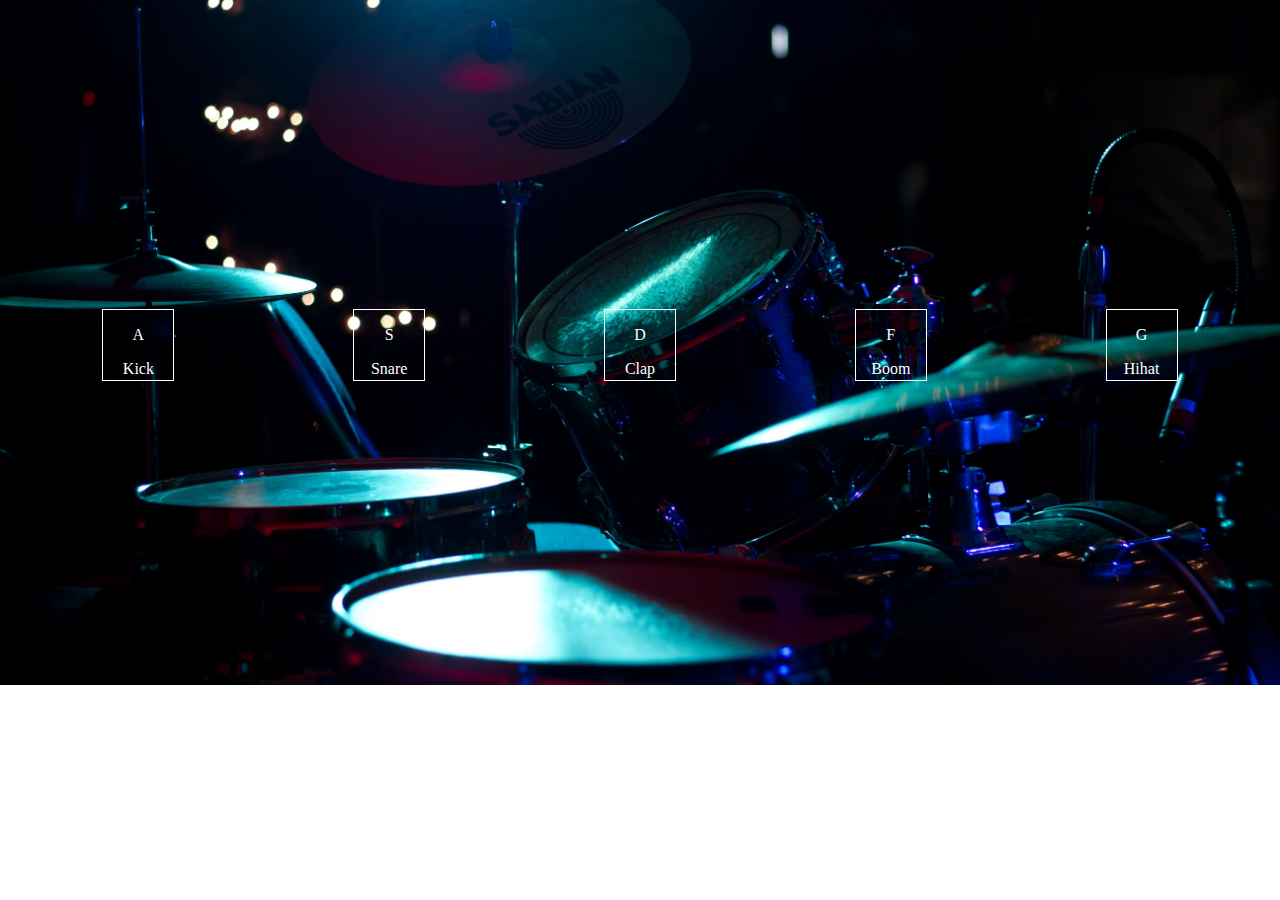
<file: 1-drumkit/index.html>
<!DOCTYPE html>
<html lang="en">
<head>
    <meta charset="UTF-8">
    <meta http-equiv="X-UA-Compatible" content="IE=edge">
    <meta name="viewport" content="width=device-width, initial-scale=1.0">
    <link rel="stylesheet" href="style.css">
    <title>DrumKit</title>
</head>
<body class="image">
    <div class='touches'>
        <div data-key="65" class='touche'>
            <p>A</p>
            <span>Kick</span>
        </div>
        <div data-key="83" class='touche'>
            <p>S</p>
            <span>Snare</span>
        </div>
        <div data-key="68" class='touche'>
            <p>D</p>
            <span>Clap</span>
        </div>
        <div data-key="70" class='touche'>
            <p>F</p>
            <span>Boom</span>
        </div>
        <div data-key="71" class='touche'>
            <p>G</p>
            <span>Hihat</span>
        </div>
    </div>    

    <audio data-key="65" src="sounds/kick.wav"></audio>
    <audio data-key="83" src="sounds/snare.wav"></audio>
    <audio data-key="68" src="sounds/clap.wav"></audio>
    <audio data-key="70" src="sounds/boom.wav"></audio>
    <audio data-key="71" src="sounds/hihat.wav"></audio>

    <script>
        window.addEventListener('keydown', function (e) {
            const audio = document.querySelector(`audio[data-key="${e.keyCode}"]`)
            const touche = document.querySelector(`.touche[data-key="${e.keyCode}"]`)
            if (!audio) return;
            audio.currentTime = 0;
            audio.play();
            touche.classList.add('playing')
            // console.log(audio)
        })

        function removeTransition(e) {
            if(e.propertyName !== 'transform') return;
            console.log(e.propertyName)
            this.classList.remove('playing');
            console.log(this)
        }

        const touches = document.querySelectorAll('.touche');
        touches.forEach(touche =>  touche.addEventListener('transitionend', removeTransition));

    </script>
</body>


</html>
</file>
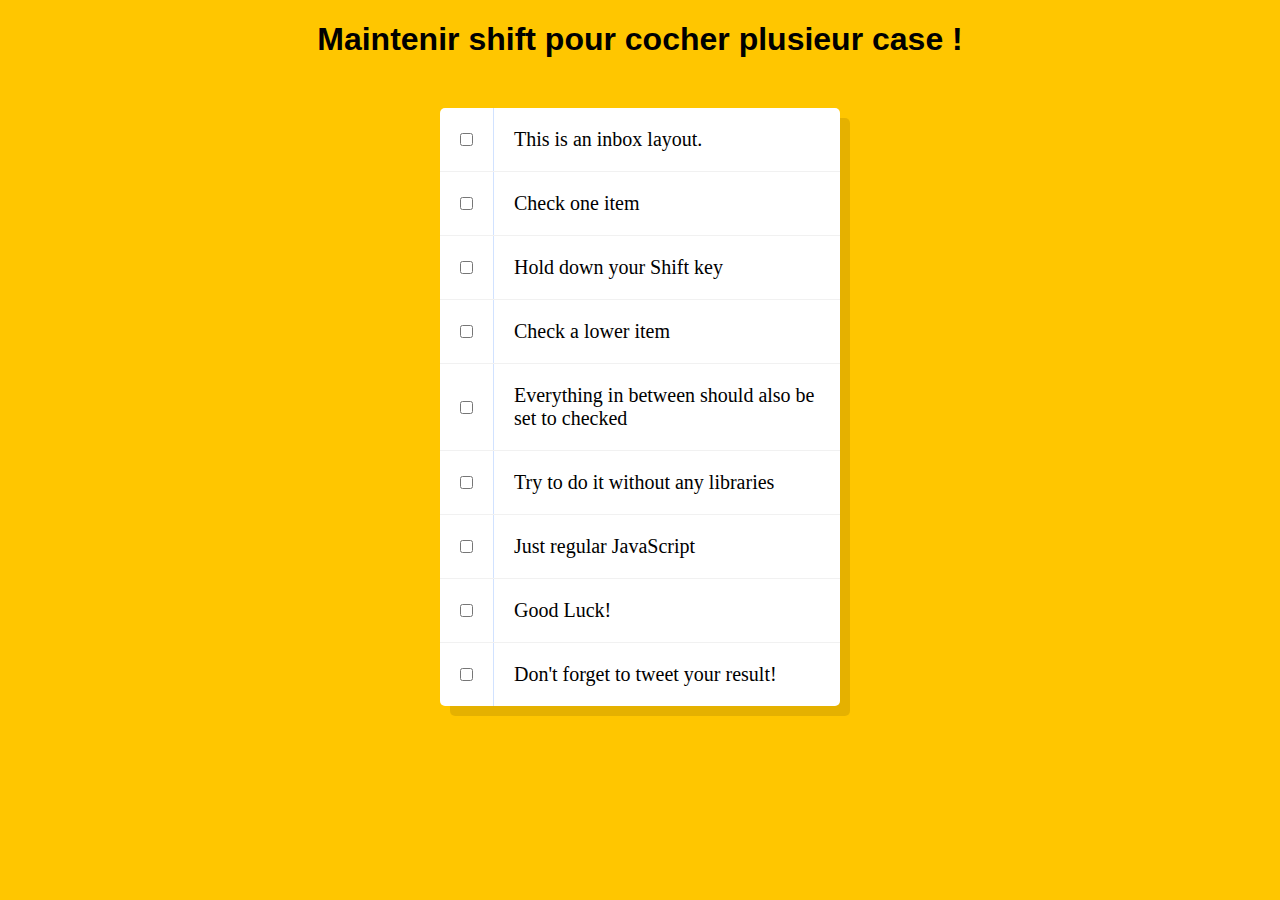
<file: 10-checkbox/index.html>
<!DOCTYPE html>
<html lang="en">
<head>
    <meta charset="UTF-8">
    <meta http-equiv="X-UA-Compatible" content="IE=edge">
    <meta name="viewport" content="width=device-width, initial-scale=1.0">
    <link rel="stylesheet" href="style.css">
    <title>Hold shift Checkbox</title>
</head>
<body>
    <h1>Maintenir shift pour cocher plusieur case !</h1>
    <div class="inbox">
        <div class="item">
            <input type="checkbox">
            <p>This is an inbox layout.</p>
        </div>
        <div class="item">
            <input type="checkbox">
            <p>Check one item</p>
        </div>
        <div class="item">
            <input type="checkbox">
            <p>Hold down your Shift key</p>
        </div>
        <div class="item">
            <input type="checkbox">
            <p>Check a lower item</p>
        </div>
        <div class="item">
            <input type="checkbox">
            <p>Everything in between should also be set to checked</p>
        </div>
        <div class="item">
            <input type="checkbox">
            <p>Try to do it without any libraries</p>
        </div>
        <div class="item">
            <input type="checkbox">
            <p>Just regular JavaScript</p>
        </div>
        <div class="item">
            <input type="checkbox">
            <p>Good Luck!</p>
        </div>
        <div class="item">
            <input type="checkbox">
            <p>Don't forget to tweet your result!</p>
        </div>
    </div>

    <script src="script.js"></script>  
</body>
</html>
</file>
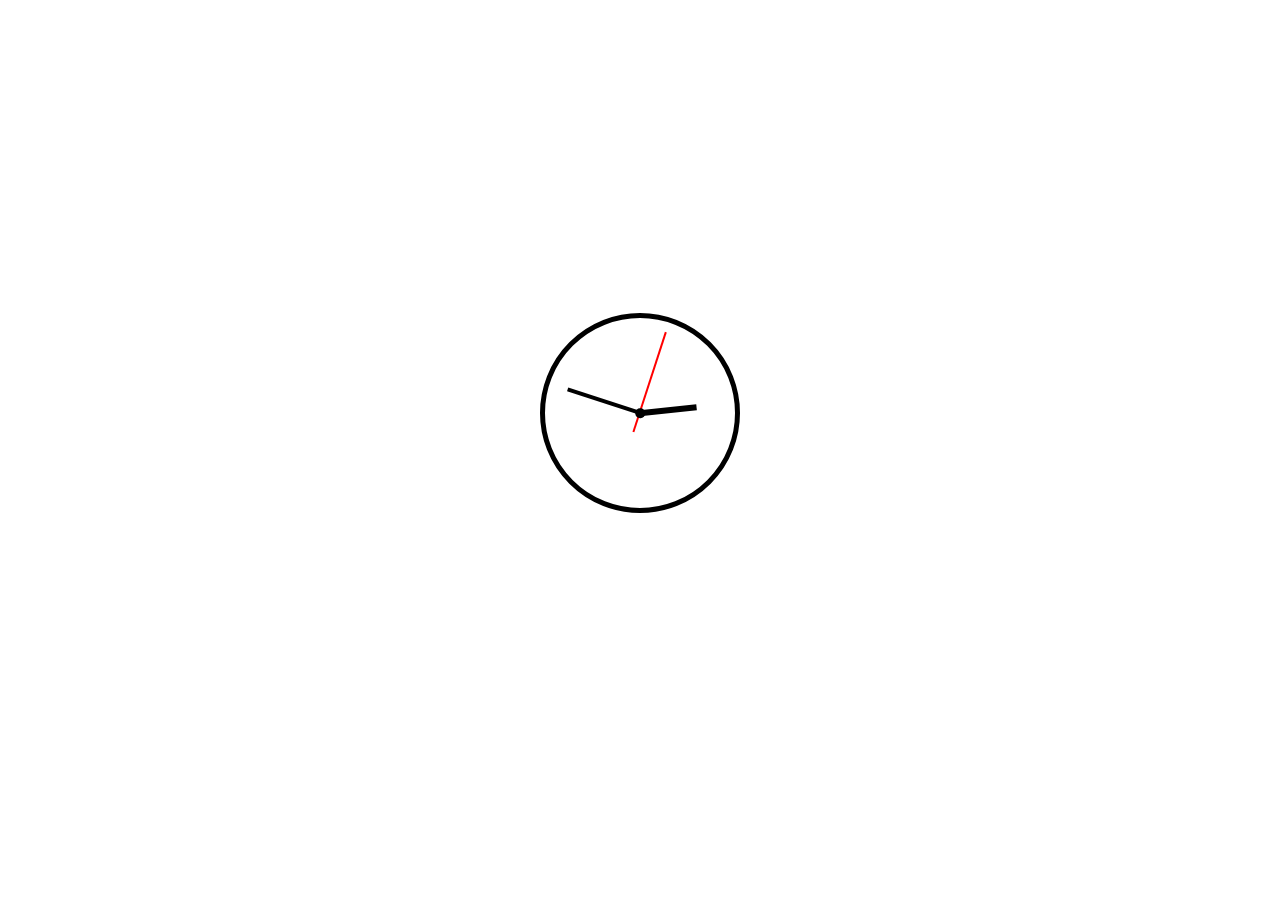
<file: 2-clock/index.html>
<!DOCTYPE html>
<html lang="en">
<head>
    <meta charset="UTF-8">
    <meta http-equiv="X-UA-Compatible" content="IE=edge">
    <meta name="viewport" content="width=device-width, initial-scale=1.0">
    <link rel="stylesheet" href="style.css">
    <title>Clock</title>
</head>
<body>
    <div  class="coutour">
        <div class="pinHologe"></div>
        <div class="ctnHeure">
            <div class="hours"></div>
        </div>
        <div class="ctnMinute">
            <div class="minutes"></div>
        </div>
        <div class="ctnSeconde">
            <div class="seconds"></div>
        </div>
    </div >
    <script src="script.js"></script> 
</body>
</html>
</file>
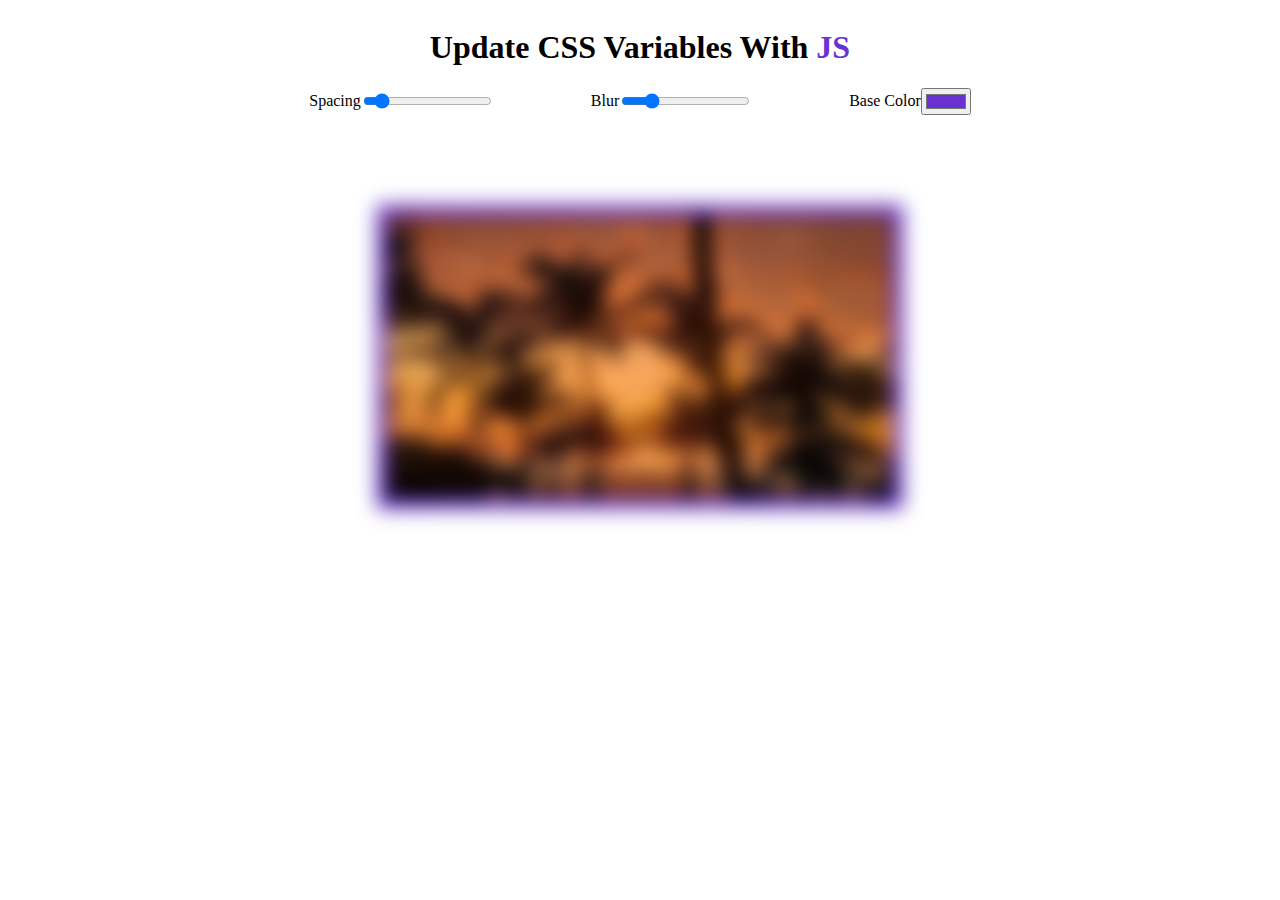
<file: 3-updateCss/index.html>
<!DOCTYPE html>
<html lang="en">
<head>
    <meta charset="UTF-8">
    <meta http-equiv="X-UA-Compatible" content="IE=edge">
    <meta name="viewport" content="width=device-width, initial-scale=1.0">
    <link rel="stylesheet" href="style.css">
    <title>Update Css</title>
</head>
<body>
    <h1>Update CSS Variables With <span class="color_js">JS</span></h1>
    <div class="controls">
        <div class="ctn_spacing">
            <label for="spacing">Spacing</label>
            <input type="range" min="0" max="100" value="10" name="spacing" id="spacing" data-sizing="px">
        </div>

        <div class="ctn_blur">
            <label for="blur">Blur</label>
            <input type="range" min="0" max="50" value="10" name="blur" id="blur" data-sizing="px">
        </div>

        <div class="ctn_color">
            <label for="color">Base Color</label>
            <input type="color" value="#6732d1" name="color" id="color">
        </div>
    </div>

    <img class="image_tree" src="./images/image.jpg" >

    <script src="script.js"></script>  
</body>
</html>
</file>
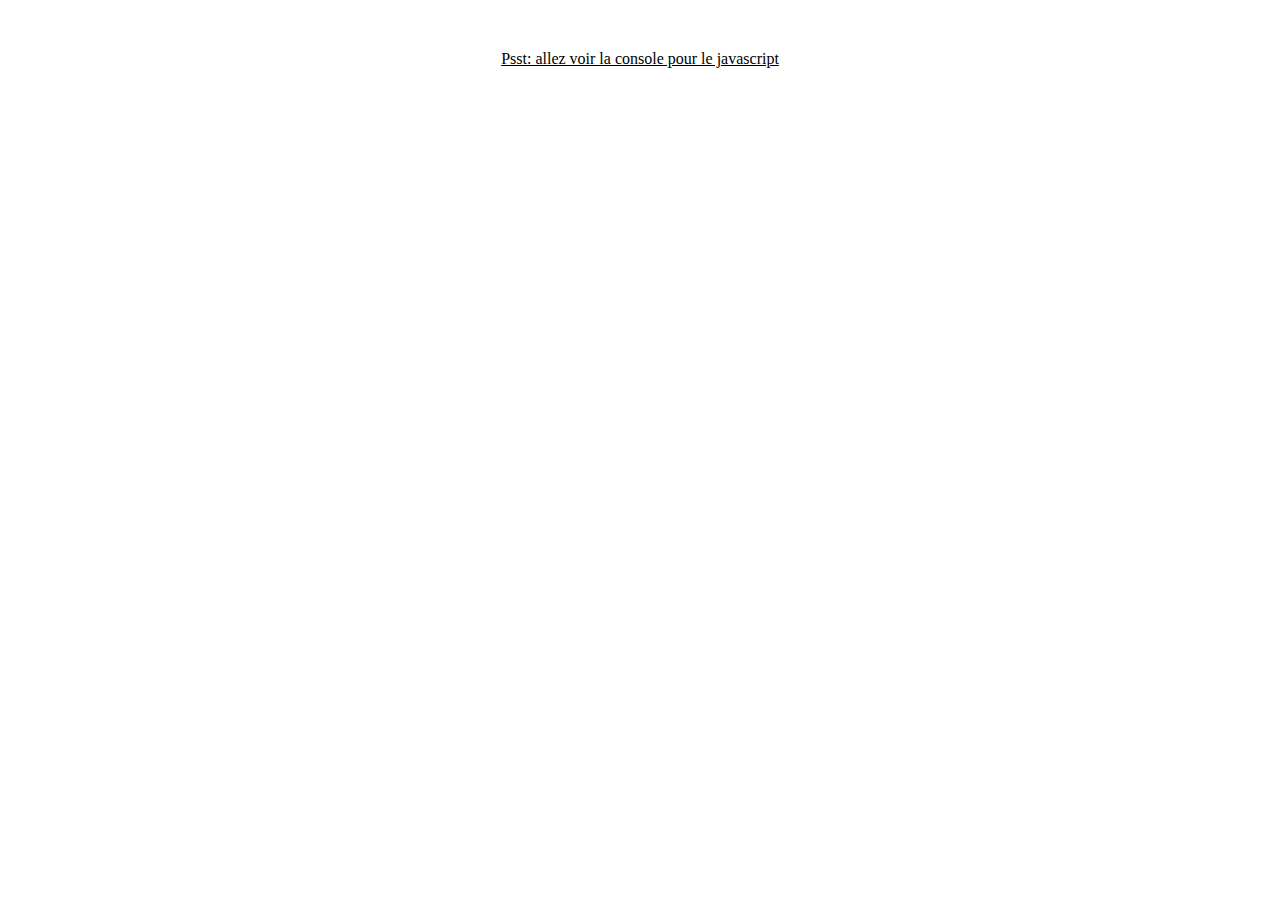
<file: 4-arrayCarodio1/index.html>
<!DOCTYPE html>
<html lang="en">
<head>
    <meta charset="UTF-8">
    <meta http-equiv="X-UA-Compatible" content="IE=edge">
    <meta name="viewport" content="width=device-width, initial-scale=1.0">
    <link rel="stylesheet" href="style.css">
    <title>Array Cardio 1</title>
</head>
<body>
    <p>Psst: allez voir la console pour le javascript</p>
    

    <script src="script.js"></script>  
</body>
</html>
</file>
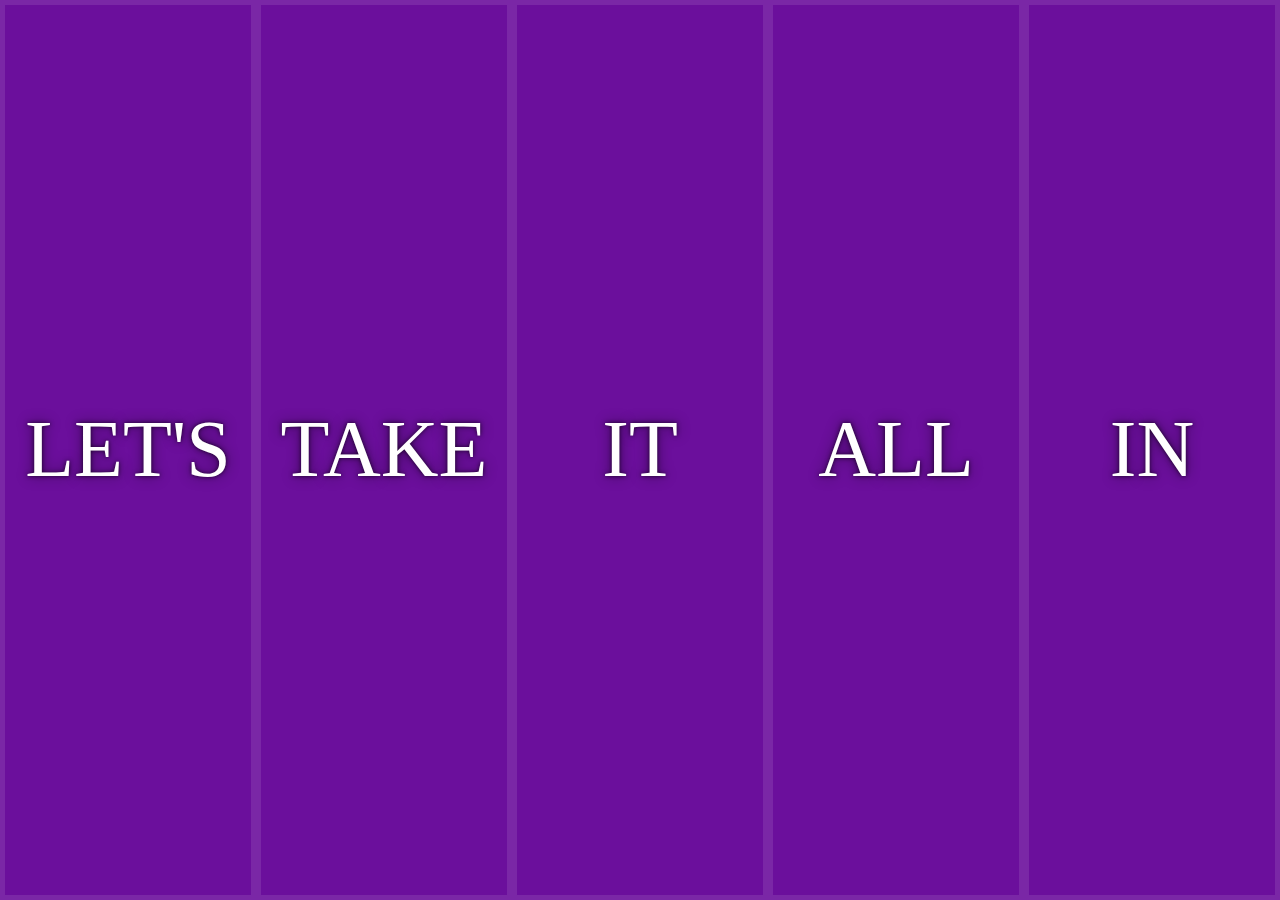
<file: 5-flexPanels/index.html>
<!DOCTYPE html>
<html lang="en">
<head>
    <meta charset="UTF-8">
    <meta http-equiv="X-UA-Compatible" content="IE=edge">
    <meta name="viewport" content="width=device-width, initial-scale=1.0">
    <link rel="stylesheet" href="style.css">
    <title>Flex panels</title>
</head>
<body>

    <div class="panels">
        <div class="panel panel1">
            <p>Hey</p>
            <p>Let's</p>
            <p>Dance</p>
        </div>
        <div class="panel panel2">
            <p>Give</p>
            <p>Take</p>
            <p>Receive</p>
        </div>
        <div class="panel panel3">
            <p>Experience</p>
            <p>It</p>
            <p>Today</p>
        </div>
        <div class="panel panel4">
            <p>Give</p>
            <p>All</p>
            <p>You can</p>
        </div>
        <div class="panel panel5">
            <p>Life</p>
            <p>In</p>
            <p>Motion</p>
        </div>
    </div>


    <script src="script.js"></script>  
</body>
</html>
</file>
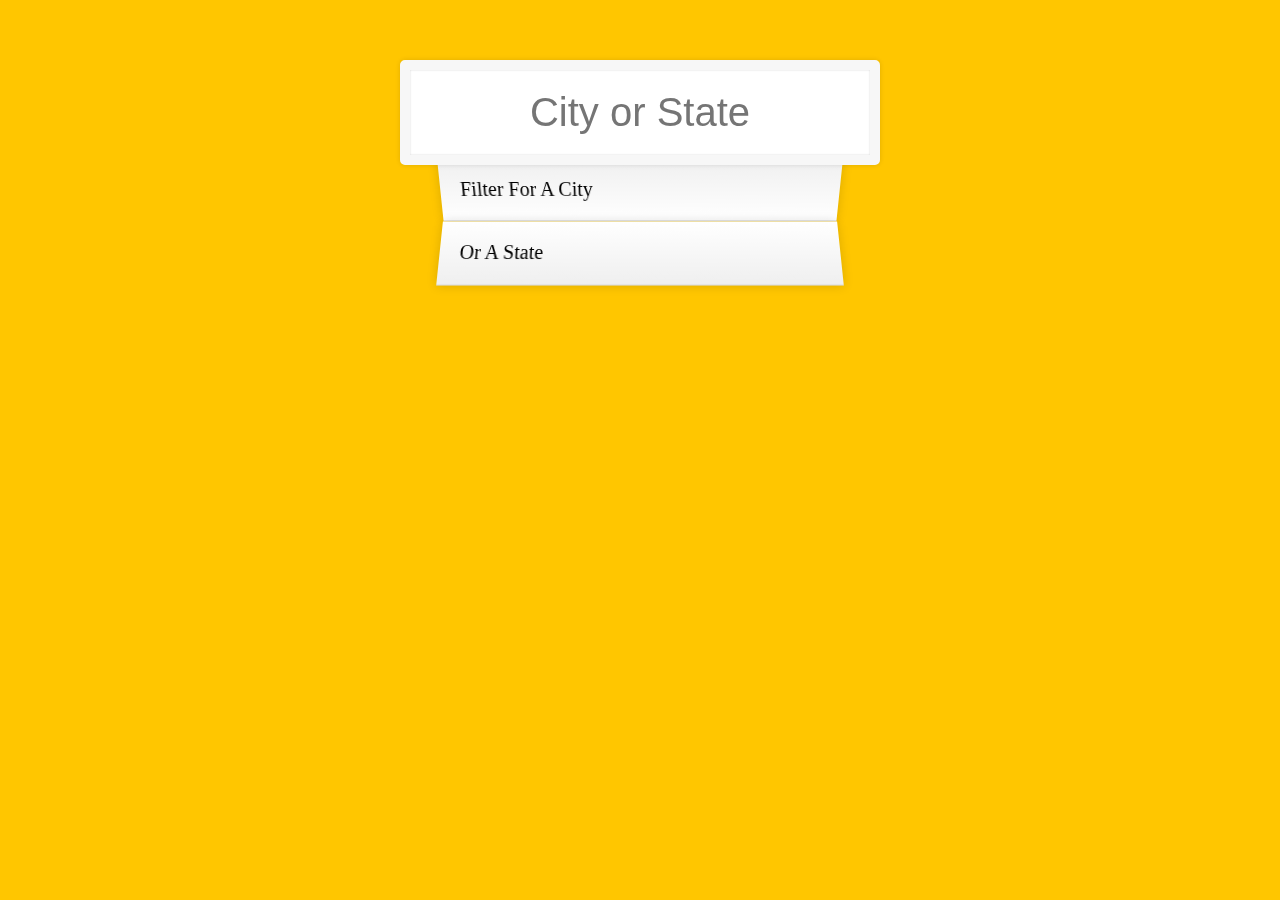
<file: 6-ajaxTypeAhead/index.html>
<!DOCTYPE html>
<html lang="en">
<head>
    <meta charset="UTF-8">
    <meta http-equiv="X-UA-Compatible" content="IE=edge">
    <meta name="viewport" content="width=device-width, initial-scale=1.0">
    <link rel="stylesheet" href="style.css">
    <title>Type Ahead</title>
</head>
<body>
    <form class="search-form">
        <input type="text" class="search" placeholder="City or State">
        <ul class="suggestions">
            <li>Filter for a city</li>
            <li>or a state</li>
        </ul>
    </form>

    <script src="script.js"></script>  
</body>
</html>
</file>
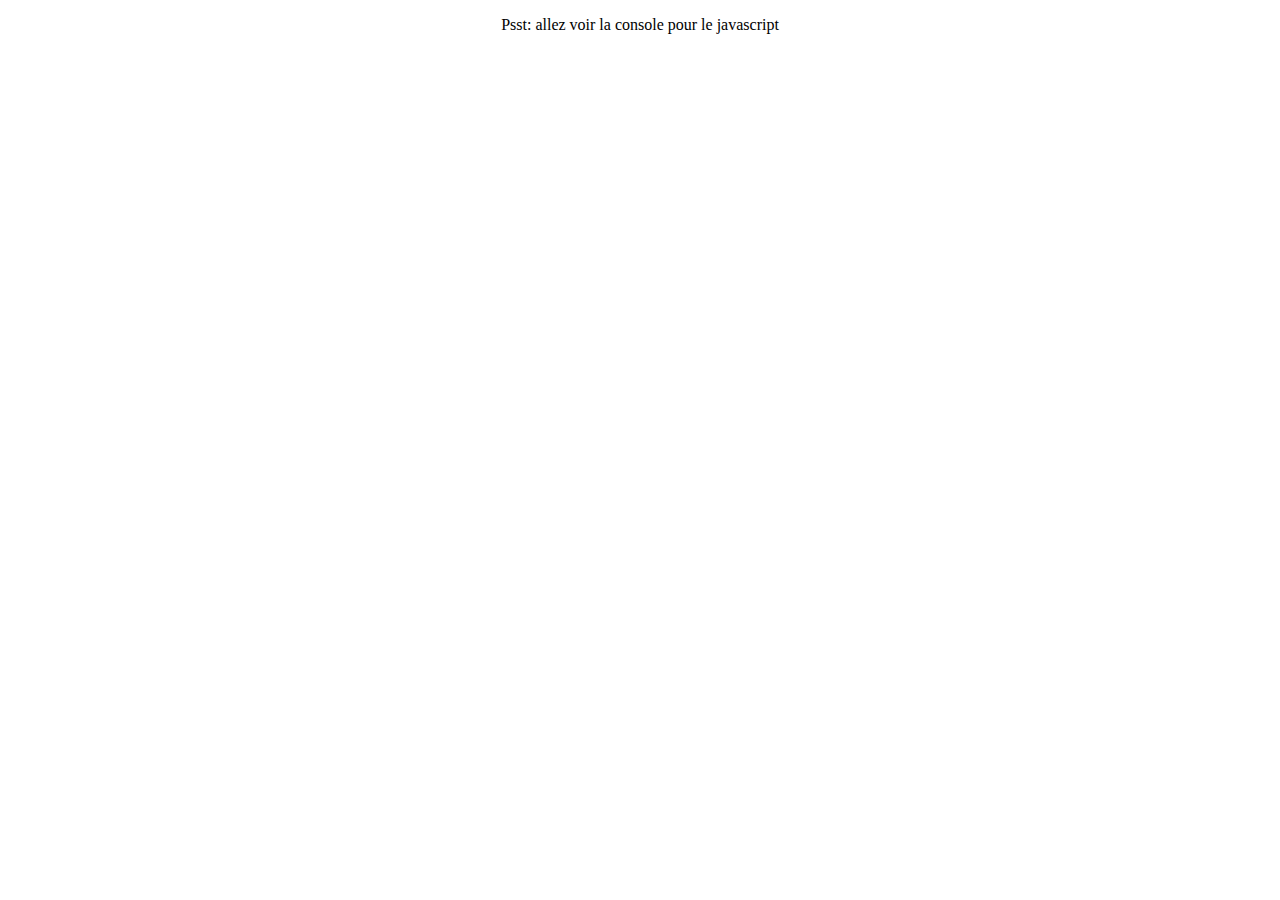
<file: 7-arrayCardio2/index.html>
<!DOCTYPE html>
<html lang="en">
<head>
    <meta charset="UTF-8">
    <meta http-equiv="X-UA-Compatible" content="IE=edge">
    <meta name="viewport" content="width=device-width, initial-scale=1.0">
    <title>Array Cardio 2</title>
    <link rel="stylesheet" href="style.css">
</head>
<body>
    <p>Psst: allez voir la console pour le javascript</p>
    
    <script src="script.js"></script>  
</body>
</html>
</file>
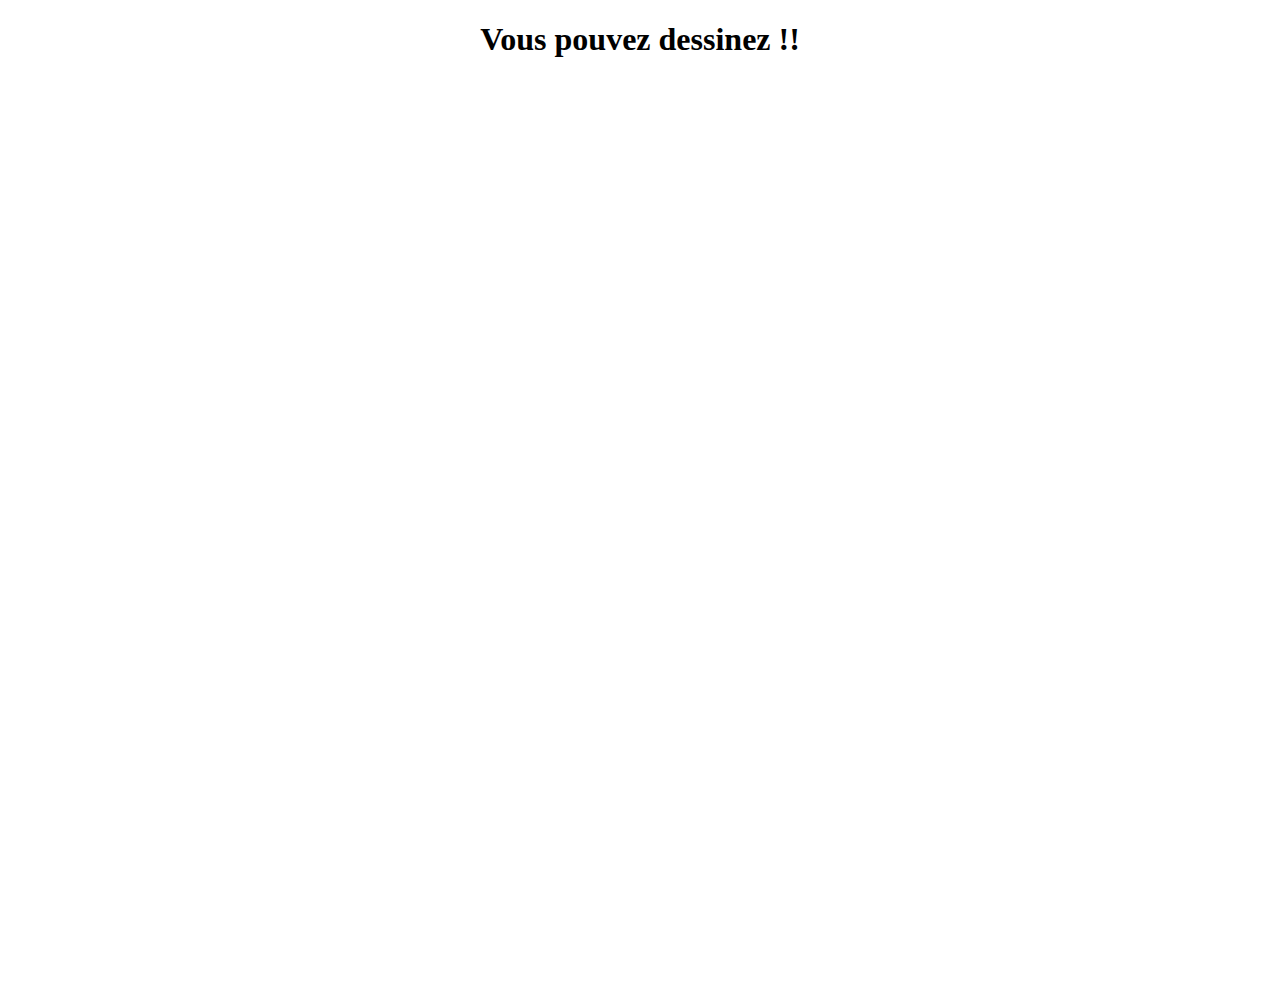
<file: 8-html5Canvas/index.html>
<!DOCTYPE html>
<html lang="en">
<head>
    <meta charset="UTF-8">
    <meta http-equiv="X-UA-Compatible" content="IE=edge">
    <meta name="viewport" content="width=device-width, initial-scale=1.0">
    <link rel="stylesheet" href="style.css">
    <title>HTML 5 Canvas</title>
</head>
<body>
    <h1>Vous pouvez dessinez !!</h1>
    <canvas id="draw" width="800" height="800"></canvas>
    <script src="script.js"></script>  
</body>
</html>
</file>
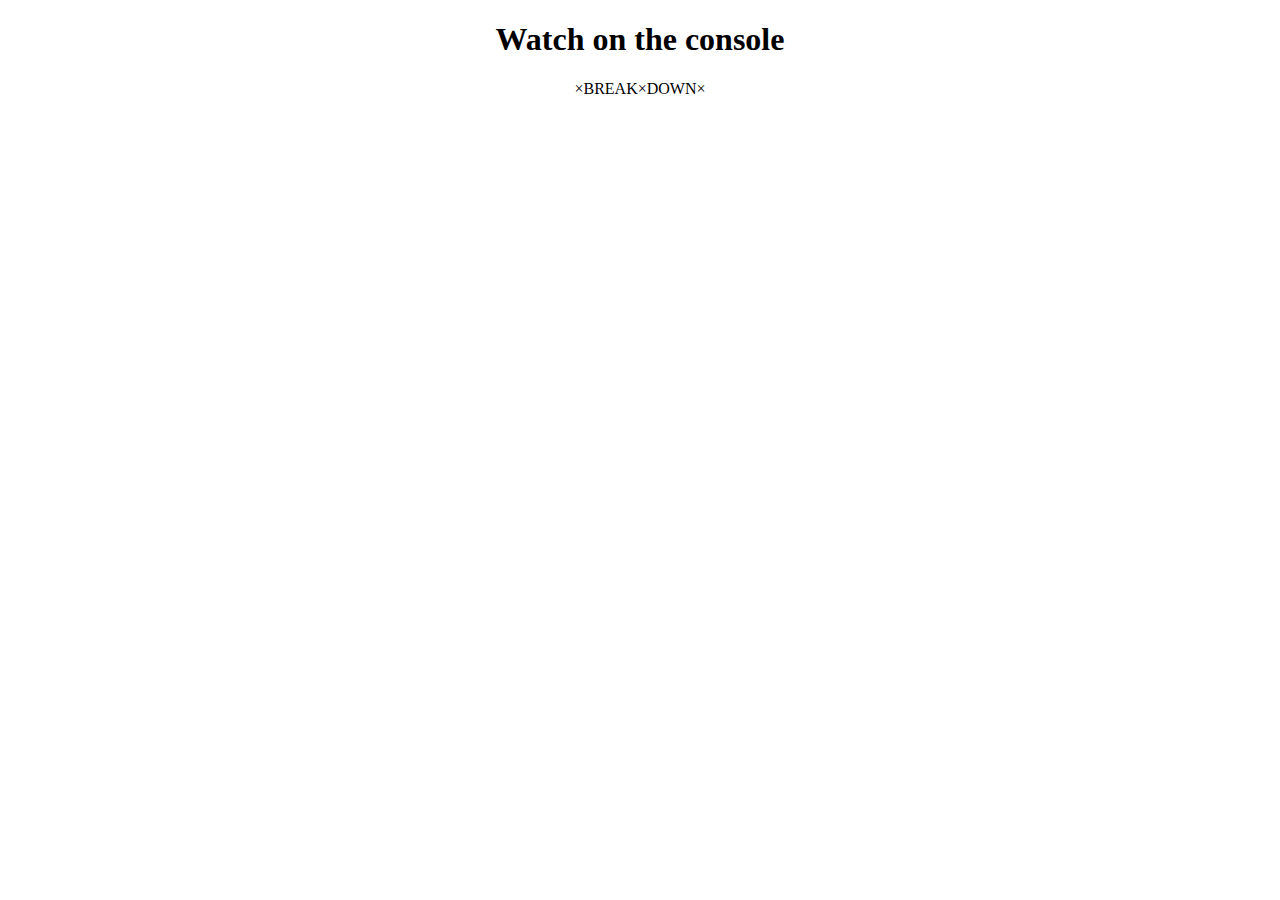
<file: 9-devToolTrick/index.html>
<!DOCTYPE html>
<html lang="en">
<head>
    <meta charset="UTF-8">
    <meta http-equiv="X-UA-Compatible" content="IE=edge">
    <meta name="viewport" content="width=device-width, initial-scale=1.0">
    <link rel="stylesheet" href="style.css">
    <title>Dev Tool Trick</title>
</head>
<body>
    <h1>Watch on the console</h1>
    <p onClick="makeGreen()">×BREAK×DOWN×</p>
    <script src="script.js"></script>  
</body>
</html>
</file>
<file: 1-drumkit/style.css>
.touches {
    display: flex;
    justify-content: space-between;
    align-items: center;
    margin: 21% 8%;
}

.touche {
    display: flex;
    flex-direction: column;
    align-items: center;
    border: 1px solid white;
    transition: all 0.07s;
    width: 70px;
    height: 70px;
    margin-top: 40px;
}

.playing {
    border: 3px solid orange;
    transform: scale(1.1);
}

.image {
    background-image: url("images/backgrounds.jpg");
    background-position: center; /* Center the image */
    background-repeat: no-repeat; /* Do not repeat the image */
    background-size: cover; /* Resize the background image to cover the entire container */

}
body {
    color: white;
    margin: 0;
    padding: 0;

}
</file>
<file: 10-checkbox/style.css>
html {
    font-family: sans-serif;
    background: #ffc600;
}

h1 {
    text-align: center;
}

.inbox {
    max-width: 400px;
    margin: 50px auto;
    background: white;
    border-radius: 5px;
    box-shadow: 10px 10px 0 rgba(0,0,0,0.1);
}

.item {
    display: flex;
    align-items: center;
    border-bottom: 1px solid #F1F1F1;
}

.item:last-child {
    border-bottom: 0;
}

input:checked + p {
    background: #F9F9F9;
    text-decoration: line-through;
}

input[type="checkbox"] {
    margin: 20px;
}

p {
    margin: 0;
    padding: 20px;
    transition: background 0.2s;
    flex: 1;
    font-family:'helvetica neue';
    font-size: 20px;
    font-weight: 200;
    border-left: 1px solid #D1E2FF;
}
</file>
<file: 2-clock/style.css>
body {
    display: flex;
    justify-content: center;
    align-items: center;
    height: 90vh;
}

.coutour {
    border: 5px solid black;
    border-radius: 50%;
    height: 200px;
    width: 200px;
    position: relative;
    box-sizing: border-box;

  
    
}
.pinHologe {
    background: #000;
    border-radius: 50%;
    content: "";
    position: absolute;
    left: 50%;
    top: 50%;
    transform: translate(-50%, -50%);
    width: 5%;
    height: 5%;
    z-index: 10;
}

.ctnHeure, .ctnMinute, .ctnSeconde {
    position: absolute;
    top: 0;
    right: 0;
    bottom: 0;
    left: 0;
  }

.ctnHeure {
    animation: rotationClock 43200s infinite linear;
}
.ctnMinute {
    transition: transform 0.3s cubic-bezier(.4,2.08,.55,.44);
}
.ctnSeconde {
    transition: transform 0.2s cubic-bezier(.4,2.08,.55,.44);    
}



.seconds {
    background: red;
    height: 55%;
    left: 49.5%;
    position: absolute;
    top: 5%;
    transform-origin: 50% 80%;
    width: 1%;
    
}

.minutes {
    background: black;
    height: 40%;
    left: 49%;
    position: absolute;
    top: 10%;
    transform-origin: bottom;
    width: 2%;

}

.hours {
    background: black;
    height: 30%;
    left: 48.5%;
    position: absolute;
    top: 20%;
    transform-origin: bottom;
    width: 3%;

}




@keyframes rotationClock {
    from {
        transform: rotate(0deg);
    }
    to {
        transform: rotate(360deg);
    }
}

@-moz-keyframes rotationClock {
    from {
        transform: rotate(0deg);
    }
    to {
        transform: rotate(360deg);
    }
}

@-webkit-keyframes rotationClock {
    from {
        transform: rotate(0deg);
    }
    to {
        transform: rotate(360deg);
    }
}
</file>
<file: 3-updateCss/style.css>
:root {
    --color: #6732d1;
    --spacing: 10px;
    --blur: 10px;
}

.image_tree {
    margin-left: auto;
    margin-right: auto;
    width: 40%;
    margin-top: 10vh;
    padding: var(--spacing);
    filter: blur(var(--blur));
    background: var(--color);
}

.color_js {
    color: var(--color)
}

body {
    display: flex;
    flex-direction: column;
}

h1 {
    text-align: center;
}

.controls {
    display: flex;
    justify-content: space-around;
    margin: 0 20%;
}

.ctn_spacing, .ctn_blur, .ctn_color {
    display: flex;
    align-items: center;
}
</file>
<file: 4-arrayCarodio1/style.css>
p {
    text-align: center;
    margin-top: 50px;
    text-decoration: underline;
}
</file>
<file: 5-flexPanels/style.css>
html {
    box-sizing: border-box;
    background: #ffc600;
    font-family: 'helvetica neue';
    font-size: 20px;
    font-weight: 200;
}
body {
    margin: 0;
}
  
*, *:before, *:after {
    box-sizing: inherit;
}
  
.panels {
    min-height: 100vh;
    overflow: hidden;
    display: flex;
}
    
.panel {
    background: #6B0F9C;
    box-shadow: inset 0 0 0 5px rgba(255,255,255,0.1);
    color: white;
    text-align: center;
    align-items: center;
    /* Safari transitionend event.propertyName === flex */
    /* Chrome + FF transitionend event.propertyName === flex-grow */
    transition:
    font-size 0.7s cubic-bezier(0.61,-0.19, 0.7,-0.11),
    flex 0.7s cubic-bezier(0.61,-0.19, 0.7,-0.11),
    background 0.2s;
    font-size: 20px;
    background-size: cover;
    background-position: center;
    flex: 1;
    display: flex;
    justify-content: center;
    align-items: center;
    flex-direction: column;
}   
.panel1 { background-image:url(https://source.unsplash.com/gYl-UtwNg_I/1500x1500); }
.panel2 { background-image:url(https://source.unsplash.com/rFKUFzjPYiQ/1500x1500); }
.panel3 { background-image:url(https://images.unsplash.com/photo-1465188162913-8fb5709d6d57?ixlib=rb-0.3.5&q=80&fm=jpg&crop=faces&cs=tinysrgb&w=1500&h=1500&fit=crop&s=967e8a713a4e395260793fc8c802901d); }
.panel4 { background-image:url(https://source.unsplash.com/ITjiVXcwVng/1500x1500); }
.panel5 { background-image:url(https://source.unsplash.com/3MNzGlQM7qs/1500x1500); }

/* Flex Children */
.panel > * {
    margin: 0;
    width: 100%;
    transition: transform 0.5s;
    flex: 1 0 auto;
    display: flex;
    justify-content: center;
    align-items: center;
}

.panel > *:first-child { transform: translateY(-100%); }
.panel.open-active > *:first-child { transform: translateY(0%); }
.panel > *:last-child { transform: translateY(100%); }
.panel.open-active > *:last-child { transform: translateY(0%); }

.panel p {
    text-transform: uppercase;
    font-family: 'Amatic SC', cursive;
    text-shadow: 0 0 4px rgba(0, 0, 0, 0.72), 0 0 14px rgba(0, 0, 0, 0.45);
    font-size: 2em;
}
  
.panel p:nth-child(2) {
    font-size: 4em;
}

.panel.open {
    flex: 5;
    font-size: 40px;
}
</file>
<file: 6-ajaxTypeAhead/style.css>
html {
    box-sizing: border-box;
    background: #ffc600;
    font-family: 'helvetica neue';
    font-size: 20px;
    font-weight: 200;
  }
  
  *, *:before, *:after {
    box-sizing: inherit;
  }
  
  input {
    width: 100%;
    padding: 20px;
  }
  
  .search-form {
    max-width: 400px;
    margin: 50px auto;
  }
  
  input.search {
    margin: 0;
    text-align: center;
    outline: 0;
    border: 10px solid #F7F7F7;
    width: 120%;
    left: -10%;
    position: relative;
    top: 10px;
    z-index: 2;
    border-radius: 5px;
    font-size: 40px;
    box-shadow: 0 0 5px rgba(0, 0, 0, 0.12), inset 0 0 2px rgba(0, 0, 0, 0.19);
  }
  
  .suggestions {
    margin: 0;
    padding: 0;
    position: relative;
    /*perspective: 20px;*/
  }
  
  .suggestions li {
    background: white;
    list-style: none;
    border-bottom: 1px solid #D8D8D8;
    box-shadow: 0 0 10px rgba(0, 0, 0, 0.14);
    margin: 0;
    padding: 20px;
    transition: background 0.2s;
    display: flex;
    justify-content: space-between;
    text-transform: capitalize;
  }
  
  .suggestions li:nth-child(even) {
    transform: perspective(100px) rotateX(3deg) translateY(2px) scale(1.001);
    background: linear-gradient(to bottom,  #ffffff 0%,#EFEFEF 100%);
  }
  
  .suggestions li:nth-child(odd) {
    transform: perspective(100px) rotateX(-3deg) translateY(3px);
    background: linear-gradient(to top,  #ffffff 0%,#EFEFEF 100%);
  }
  
  span.population {
    font-size: 15px;
  }
  
  .hl {
    background: #ffc600;
  }
</file>
<file: 7-arrayCardio2/style.css>
p {
    text-align: center;
}
</file>
<file: 8-html5Canvas/style.css>
html, body {
    margin: 0;

}

h1 {
    text-align: center;
    position: relative;
}

#draw {
    width: 100%;
}
</file>
<file: 9-devToolTrick/style.css>
h1, p {
    text-align: center;

}
</file>
